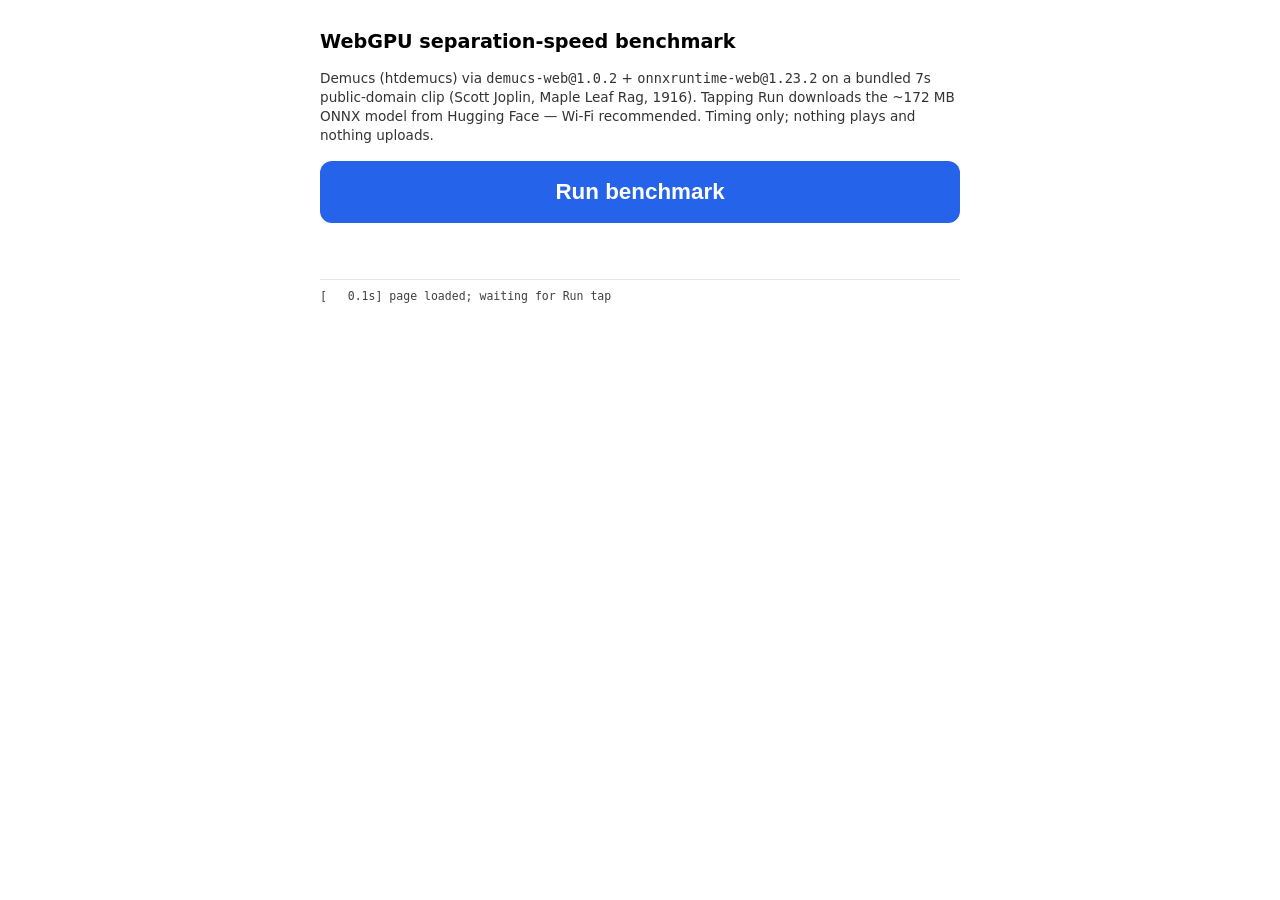
<file: bench/index.html>
<!DOCTYPE html>
<html lang="en">
<head>
<meta charset="utf-8">
<meta name="viewport" content="width=device-width, initial-scale=1">
<title>WebGPU separation-speed benchmark</title>
<style>
  :root { color-scheme: light dark; }
  body {
    font-family: -apple-system, system-ui, sans-serif;
    max-width: 640px; margin: 0 auto; padding: 16px;
    line-height: 1.4;
  }
  h1 { font-size: 1.2rem; }
  #run {
    display: block; width: 100%; padding: 18px; margin: 16px 0;
    font-size: 1.4rem; font-weight: 700; border-radius: 12px;
    border: none; background: #2563eb; color: #fff;
  }
  #run:disabled { background: #9ca3af; }
  #status { font-size: 1.05rem; min-height: 1.4em; font-weight: 600; }
  #provider {
    display: none; margin: 16px 0; padding: 14px; border-radius: 12px;
    font-size: 1.9rem; font-weight: 800; text-align: center; color: #fff;
  }
  #provider.webgpu { background: #16a34a; }
  #provider.wasm { background: #d97706; }
  #rtf-line { font-size: 1.15rem; font-weight: 700; margin: 10px 0; }
  table { width: 100%; border-collapse: collapse; margin: 8px 0; }
  td { padding: 7px 4px; border-bottom: 1px solid #8884; }
  td.num { text-align: right; font-variant-numeric: tabular-nums;
           font-size: 1.5rem; font-weight: 700; white-space: nowrap; }
  #errors {
    display: none; margin: 16px 0; padding: 12px; border-radius: 8px;
    background: #fef2f2; color: #991b1b; border: 2px solid #dc2626;
  }
  #errors h2 { margin: 0 0 6px; font-size: 1rem; }
  #errors pre { white-space: pre-wrap; word-break: break-word;
                font-size: 0.8rem; margin: 6px 0; }
  #log {
    white-space: pre-wrap; word-break: break-word; font-family: ui-monospace, monospace;
    font-size: 0.72rem; opacity: 0.75; margin-top: 16px;
    max-height: 14em; overflow-y: auto; border-top: 1px solid #8884; padding-top: 8px;
  }
  .note { font-size: 0.85rem; opacity: 0.8; }
</style>
</head>
<body>
<h1>WebGPU separation-speed benchmark</h1>
<p class="note">
  Demucs (htdemucs) via <code>demucs-web@1.0.2</code> +
  <code>onnxruntime-web@1.23.2</code> on a bundled 7s public-domain clip
  (Scott Joplin, Maple Leaf Rag, 1916). Tapping Run downloads the
  ~172&nbsp;MB ONNX model from Hugging Face — Wi-Fi recommended.
  Timing only; nothing plays and nothing uploads.
</p>

<button id="run">Run benchmark</button>
<div id="status"></div>

<div id="provider"></div>
<div id="results" style="display:none">
  <div id="rtf-line"></div>
  <table>
    <tr><td>Real-time factor (compute ÷ clip)</td><td class="num" id="r-rtf"></td></tr>
    <tr><td>Separation compute time</td><td class="num" id="r-compute"></td></tr>
    <tr><td>Clip duration</td><td class="num" id="r-clip"></td></tr>
    <tr><td>Model load time (download + init)</td><td class="num" id="r-load"></td></tr>
    <tr><td>&nbsp;&nbsp;… model download</td><td class="num" id="r-download"></td></tr>
    <tr><td>&nbsp;&nbsp;… session init</td><td class="num" id="r-init"></td></tr>
  </table>
  <p class="note" id="gpu-info"></p>
  <p class="note" id="env-info"></p>
</div>

<div id="errors"><h2>Errors</h2><div id="error-list"></div></div>
<div id="log"></div>

<script type="module" src="bench.js"></script>
<noscript>This benchmark requires JavaScript.</noscript>
</body>
</html>
</file>
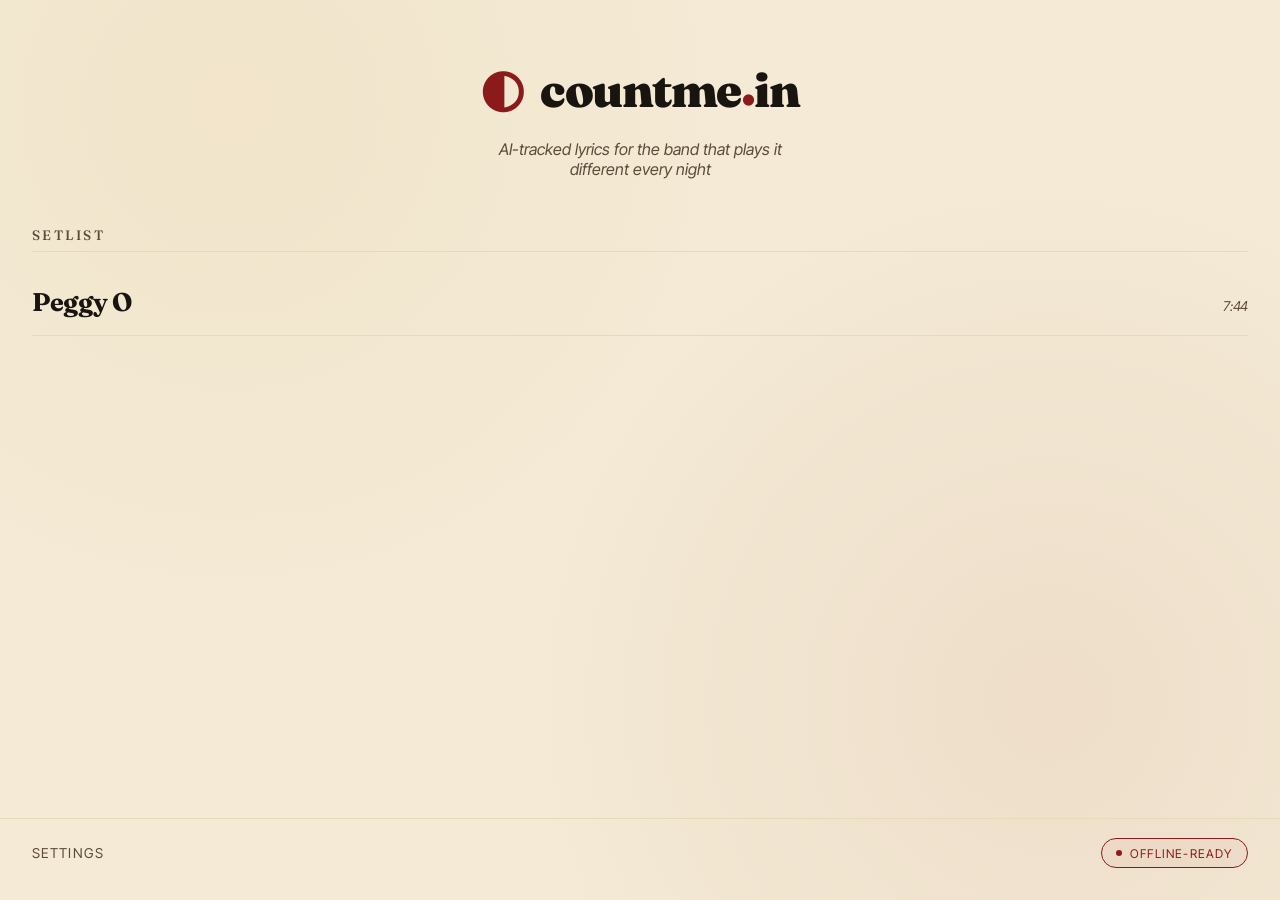
<file: web/index.html>
<!DOCTYPE html>
<html lang="en">
<head>
  <meta charset="UTF-8" />
  <meta name="viewport" content="width=device-width, initial-scale=1.0, viewport-fit=cover, user-scalable=no" />
  <meta name="theme-color" content="#0a0a0a" />
  <meta name="apple-mobile-web-app-capable" content="yes" />
  <meta name="mobile-web-app-capable" content="yes" />
  <meta name="apple-mobile-web-app-status-bar-style" content="black-translucent" />
  <meta name="apple-mobile-web-app-title" content="countme.in" />
  <link rel="manifest" href="manifest.json" />
  <link rel="apple-touch-icon" href="icons/icon-192.png" />
  <link rel="preconnect" href="https://fonts.googleapis.com">
  <link rel="preconnect" href="https://fonts.gstatic.com" crossorigin>
  <link rel="stylesheet" href="css/style.css" />
  <title>countme.in</title>
</head>
<body>
  <!-- HOME SCREEN: pick a song -->
  <section id="screen-home" class="screen active">
    <header class="home-header">
      <h1 class="logo">
        <span class="logo-mark">◐</span>
        <span class="logo-text">countme<span class="logo-dot">.</span>in</span>
      </h1>
      <p class="tagline">AI-tracked lyrics for the band that plays it different every night</p>
    </header>

    <main class="home-main">
      <h2 class="section-label">Setlist</h2>
      <ul id="song-list" class="song-list">
        <li class="song-list-loading">loading songs…</li>
      </ul>
    </main>

    <footer class="home-footer">
      <button id="btn-settings" class="text-button">settings</button>
      <span class="status-pill" id="status-pill">offline-ready</span>
    </footer>
  </section>

  <!-- PROMPTER SCREEN: the actual on-stage view -->
  <section id="screen-prompter" class="screen">
    <!-- The main lyric scroll area -->
    <div id="lyric-viewport" class="lyric-viewport">
      <div id="lyric-stack" class="lyric-stack">
        <!-- Lines injected here -->
      </div>
    </div>

    <!-- Top edge: tap to reveal controls -->
    <div id="control-reveal-zone" class="control-reveal-zone" aria-label="Tap to show controls"></div>

    <!-- Slide-down control panel -->
    <div id="control-panel" class="control-panel" aria-hidden="true">
      <div class="control-row">
        <button id="btn-back" class="ctrl-btn" aria-label="Back to song list">←</button>
        <div class="song-info">
          <span id="current-song-title">—</span>
          <span id="tracking-status" class="tracking-status">idle</span>
        </div>
        <button id="btn-mic" class="ctrl-btn ctrl-btn-primary" aria-label="Start tracking">●</button>
      </div>
      <div class="control-row control-row-secondary">
        <button id="btn-lost" class="ctrl-btn ctrl-btn-emergency">I'm lost</button>
      </div>
    </div>

    <!-- EMERGENCY OVERLAY: list of all lines to tap-to-resync -->
    <div id="emergency-overlay" class="emergency-overlay" aria-hidden="true">
      <div class="emergency-header">
        <h2>Tap the line you're on</h2>
        <button id="btn-emergency-close" class="text-button">cancel</button>
      </div>
      <ul id="emergency-line-list" class="emergency-line-list">
        <!-- Lines injected here -->
      </ul>
    </div>
  </section>

  <!-- SETTINGS SCREEN -->
  <section id="screen-settings" class="screen">
    <header class="settings-header">
      <button id="btn-settings-back" class="text-button">← back</button>
      <h2>Settings</h2>
    </header>
    <main class="settings-main">
      <div class="setting-row">
        <label for="font-size-slider">Font size</label>
        <input type="range" id="font-size-slider" min="32" max="120" value="64" />
        <span id="font-size-value">64px</span>
      </div>
      <div class="setting-row">
        <label for="lookahead-slider">Lookahead (next-line preview lines)</label>
        <input type="range" id="lookahead-slider" min="0" max="4" value="2" />
        <span id="lookahead-value">2</span>
      </div>
      <div class="setting-row setting-row-info">
        <span class="info-label">Model</span>
        <span class="info-value" id="model-status">not loaded</span>
      </div>
      <div class="setting-row setting-row-info">
        <span class="info-label">Cache</span>
        <span class="info-value" id="cache-status">checking…</span>
      </div>
    </main>
  </section>

  <script type="module" src="js/app.js"></script>
</body>
</html>
</file>
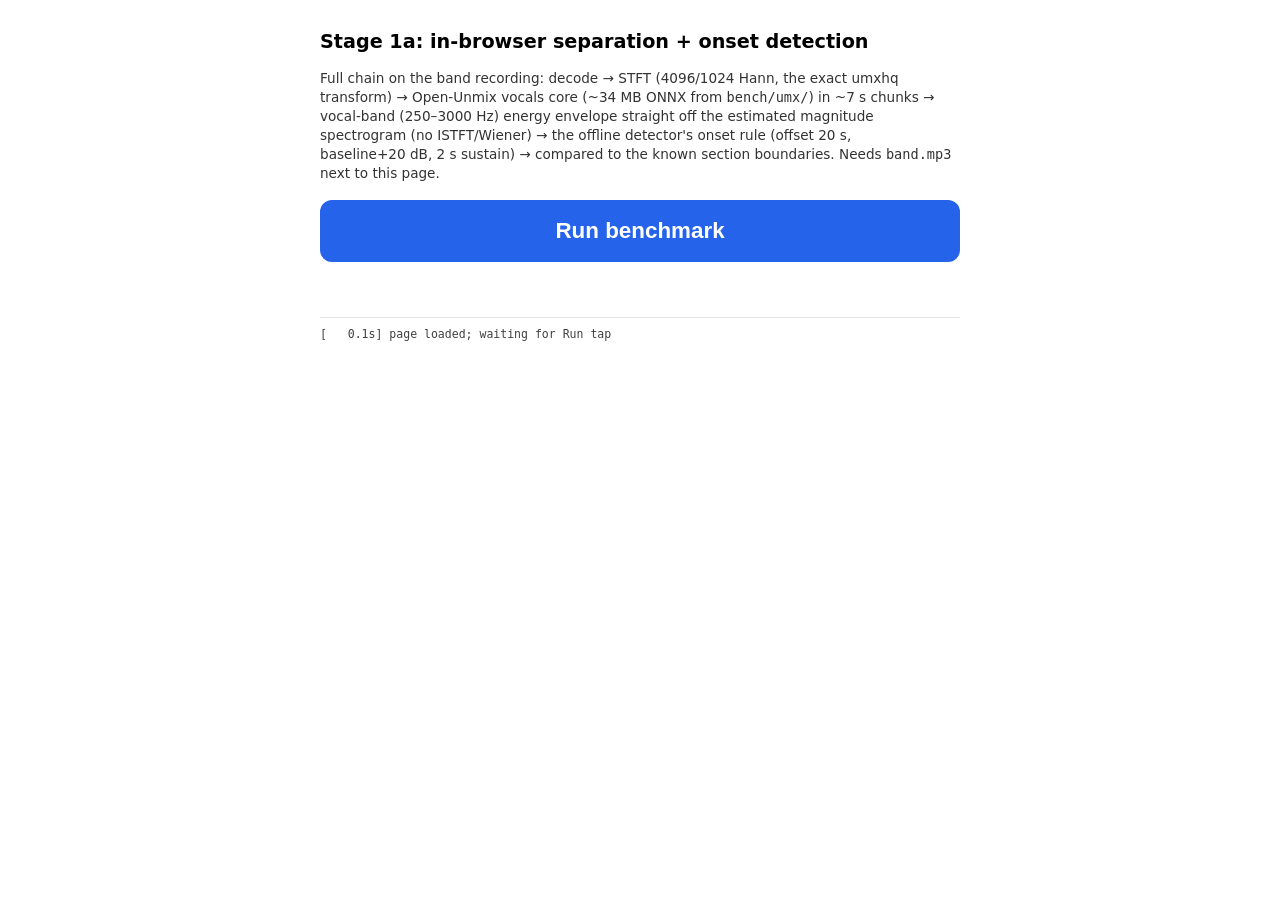
<file: bench/detect/index.html>
<!DOCTYPE html>
<html lang="en">
<head>
<meta charset="utf-8">
<meta name="viewport" content="width=device-width, initial-scale=1">
<title>Stage 1a: in-browser separation + onset detection</title>
<style>
  :root { color-scheme: light dark; }
  body {
    font-family: -apple-system, system-ui, sans-serif;
    max-width: 640px; margin: 0 auto; padding: 16px;
    line-height: 1.4;
  }
  h1 { font-size: 1.2rem; }
  #run {
    display: block; width: 100%; padding: 18px; margin: 16px 0;
    font-size: 1.4rem; font-weight: 700; border-radius: 12px;
    border: none; background: #2563eb; color: #fff;
  }
  #run:disabled { background: #9ca3af; }
  #status { font-size: 1.05rem; min-height: 1.4em; font-weight: 600; }
  #provider {
    display: none; margin: 16px 0; padding: 10px; border-radius: 12px;
    font-size: 1.4rem; font-weight: 800; text-align: center; color: #fff;
  }
  #provider.webgpu { background: #16a34a; }
  #provider.wasm { background: #d97706; }
  #verdict { font-size: 1.1rem; font-weight: 700; margin: 12px 0; white-space: pre-line; }
  table { width: 100%; border-collapse: collapse; margin: 8px 0; }
  th, td { padding: 6px 4px; border-bottom: 1px solid #8884; text-align: left; }
  td.num, th.num { text-align: right; font-variant-numeric: tabular-nums; white-space: nowrap; }
  #numbers td.num { font-size: 1.3rem; font-weight: 700; }
  tr.anchor td { font-weight: 800; }
  canvas { width: 100%; height: 230px; border: 1px solid #8884; border-radius: 8px;
           margin: 10px 0; display: block; }
  #errors {
    display: none; margin: 16px 0; padding: 12px; border-radius: 8px;
    background: #fef2f2; color: #991b1b; border: 2px solid #dc2626;
  }
  #errors h2 { margin: 0 0 6px; font-size: 1rem; }
  #errors pre { white-space: pre-wrap; word-break: break-word;
                font-size: 0.8rem; margin: 6px 0; }
  #log {
    white-space: pre-wrap; word-break: break-word; font-family: ui-monospace, monospace;
    font-size: 0.72rem; opacity: 0.75; margin-top: 16px;
    max-height: 14em; overflow-y: auto; border-top: 1px solid #8884; padding-top: 8px;
  }
  .note { font-size: 0.85rem; opacity: 0.8; }
</style>
</head>
<body>
<h1>Stage 1a: in-browser separation + onset detection</h1>
<p class="note">
  Full chain on the band recording: decode → STFT (4096/1024 Hann, the
  exact umxhq transform) → Open-Unmix vocals core (~34&nbsp;MB ONNX from
  <code>bench/umx/</code>) in ~7&nbsp;s chunks → vocal-band
  (250–3000&nbsp;Hz) energy envelope straight off the estimated magnitude
  spectrogram (no ISTFT/Wiener) → the offline detector's onset rule
  (offset 20&nbsp;s, baseline+20&nbsp;dB, 2&nbsp;s sustain) → compared to
  the known section boundaries. Needs <code>band.mp3</code> next to this
  page.
</p>

<button id="run">Run benchmark</button>
<div id="status"></div>

<div id="provider"></div>
<div id="results" style="display:none">
  <div id="verdict"></div>
  <canvas id="plot" width="640" height="230"></canvas>
  <table id="numbers">
    <tr><td>Audio duration</td><td class="num" id="r-dur"></td></tr>
    <tr><td>Total processing time</td><td class="num" id="r-total"></td></tr>
    <tr><td>Processing real-time factor</td><td class="num" id="r-rtf"></td></tr>
    <tr><td>&nbsp;&nbsp;… decode</td><td class="num" id="r-decode"></td></tr>
    <tr><td>&nbsp;&nbsp;… STFT (JS)</td><td class="num" id="r-stft"></td></tr>
    <tr><td>&nbsp;&nbsp;… model inference</td><td class="num" id="r-infer"></td></tr>
    <tr><td>&nbsp;&nbsp;… envelope + detection</td><td class="num" id="r-detect"></td></tr>
    <tr><td>Detected onsets</td><td class="num" id="r-onsets"></td></tr>
    <tr><td>Baseline / threshold (band dB)</td><td class="num" id="r-thresh"></td></tr>
  </table>

  <h2 style="font-size:1.05rem">Onsets vs ground truth</h2>
  <table id="gt-table">
    <tr><th>section</th><th class="num">gt start</th>
        <th class="num">nearest onset</th><th class="num">error</th></tr>
  </table>
  <p class="note" id="env-info"></p>
</div>

<div id="errors"><h2>Errors</h2><div id="error-list"></div></div>
<div id="log"></div>

<script type="module" src="detect.js"></script>
<noscript>This benchmark requires JavaScript.</noscript>
</body>
</html>
</file>
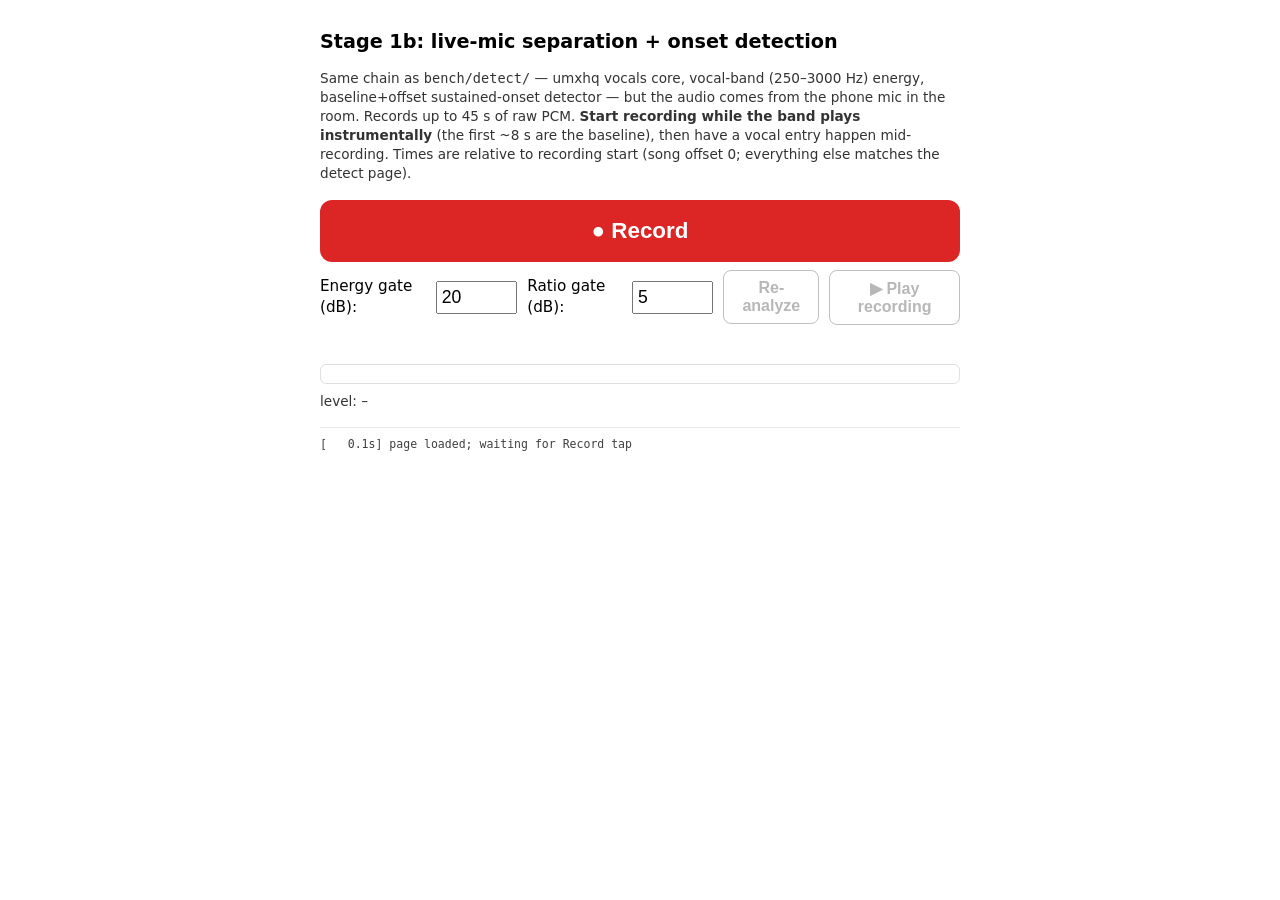
<file: bench/mic/index.html>
<!DOCTYPE html>
<html lang="en">
<head>
<meta charset="utf-8">
<meta name="viewport" content="width=device-width, initial-scale=1">
<title>Stage 1b: live-mic separation + onset detection</title>
<style>
  :root { color-scheme: light dark; }
  body {
    font-family: -apple-system, system-ui, sans-serif;
    max-width: 640px; margin: 0 auto; padding: 16px;
    line-height: 1.4;
  }
  h1 { font-size: 1.2rem; }
  #record {
    display: block; width: 100%; padding: 18px; margin: 16px 0 8px;
    font-size: 1.4rem; font-weight: 700; border-radius: 12px;
    border: none; background: #dc2626; color: #fff;
  }
  #record.recording { background: #111827; }
  #record:disabled { background: #9ca3af; }
  .controls { display: flex; gap: 10px; align-items: center; margin: 8px 0; }
  .controls label { font-size: 0.95rem; }
  .controls input { width: 5em; font-size: 1.1rem; padding: 4px; }
  #reanalyze, #play {
    padding: 8px 14px; font-size: 1rem; font-weight: 600;
    border-radius: 8px; border: 1px solid #8888; background: transparent;
  }
  #status { font-size: 1.05rem; min-height: 1.4em; font-weight: 600; }
  #meter-wrap { height: 18px; border: 1px solid #8884; border-radius: 6px;
                margin: 8px 0; overflow: hidden; }
  #meter { height: 100%; width: 0%; background: #16a34a; transition: width 60ms linear; }
  #meter.hot { background: #dc2626; }
  #meter-db { font-size: 0.85rem; opacity: 0.8; font-variant-numeric: tabular-nums; }
  #provider {
    display: none; margin: 14px 0; padding: 10px; border-radius: 12px;
    font-size: 1.4rem; font-weight: 800; text-align: center; color: #fff;
  }
  #provider.webgpu { background: #16a34a; }
  #provider.wasm { background: #d97706; }
  table { width: 100%; border-collapse: collapse; margin: 8px 0; }
  th, td { padding: 6px 4px; border-bottom: 1px solid #8884; text-align: left; }
  td.num { text-align: right; font-variant-numeric: tabular-nums; white-space: nowrap;
           font-size: 1.15rem; font-weight: 700; }
  #mic-settings td.warn { color: #dc2626; font-weight: 800; }
  canvas { width: 100%; height: 240px; border: 1px solid #8884; border-radius: 8px;
           margin: 10px 0; display: block; }
  #errors {
    display: none; margin: 16px 0; padding: 12px; border-radius: 8px;
    background: #fef2f2; color: #991b1b; border: 2px solid #dc2626;
  }
  #errors h2 { margin: 0 0 6px; font-size: 1rem; }
  #errors pre { white-space: pre-wrap; word-break: break-word;
                font-size: 0.8rem; margin: 6px 0; }
  #log {
    white-space: pre-wrap; word-break: break-word; font-family: ui-monospace, monospace;
    font-size: 0.72rem; opacity: 0.75; margin-top: 16px;
    max-height: 14em; overflow-y: auto; border-top: 1px solid #8884; padding-top: 8px;
  }
  .note { font-size: 0.85rem; opacity: 0.8; }
</style>
</head>
<body>
<h1>Stage 1b: live-mic separation + onset detection</h1>
<p class="note">
  Same chain as <code>bench/detect/</code> — umxhq vocals core, vocal-band
  (250–3000&nbsp;Hz) energy, baseline+offset sustained-onset detector —
  but the audio comes from the phone mic in the room. Records up to
  45&nbsp;s of raw PCM. <b>Start recording while the band plays
  instrumentally</b> (the first ~8&nbsp;s are the baseline), then have a
  vocal entry happen mid-recording. Times are relative to recording start
  (song offset 0; everything else matches the detect page).
</p>

<button id="record">● Record</button>
<div class="controls">
  <label for="offset-db">Energy gate (dB):</label>
  <input id="offset-db" type="number" value="20" step="1" min="3" max="60">
  <label for="ratio-db">Ratio gate (dB):</label>
  <input id="ratio-db" type="number" value="5" step="1" min="1" max="30">
  <button id="reanalyze" disabled>Re-analyze</button>
  <button id="play" disabled>▶ Play recording</button>
</div>
<div id="status"></div>
<div id="meter-wrap"><div id="meter"></div></div>
<div id="meter-db">level: –</div>

<table id="mic-settings" style="display:none">
  <tr><th colspan="2">Actual mic track settings (getSettings) — iOS may ignore the "off" requests</th></tr>
  <tr><td>echoCancellation</td><td class="num" id="s-ec"></td></tr>
  <tr><td>noiseSuppression</td><td class="num" id="s-ns"></td></tr>
  <tr><td>autoGainControl</td><td class="num" id="s-agc"></td></tr>
  <tr><td>sampleRate</td><td class="num" id="s-sr"></td></tr>
  <tr><td>channelCount</td><td class="num" id="s-ch"></td></tr>
</table>

<div id="provider"></div>
<div id="results" style="display:none">
  <canvas id="plot" width="640" height="240"></canvas>
  <table>
    <tr><td>Recording duration</td><td class="num" id="r-dur"></td></tr>
    <tr><td>Detected onsets</td><td class="num" id="r-onsets"></td></tr>
    <tr><td>Baseline / threshold (band dB)</td><td class="num" id="r-thresh"></td></tr>
    <tr><td>Processing time (STFT + inference + detect)</td><td class="num" id="r-total"></td></tr>
    <tr><td>Processing real-time factor</td><td class="num" id="r-rtf"></td></tr>
  </table>
  <p class="note" id="env-info"></p>
</div>

<div id="errors"><h2>Errors</h2><div id="error-list"></div></div>
<div id="log"></div>

<script type="module" src="mic.js"></script>
<noscript>This benchmark requires JavaScript.</noscript>
</body>
</html>
</file>
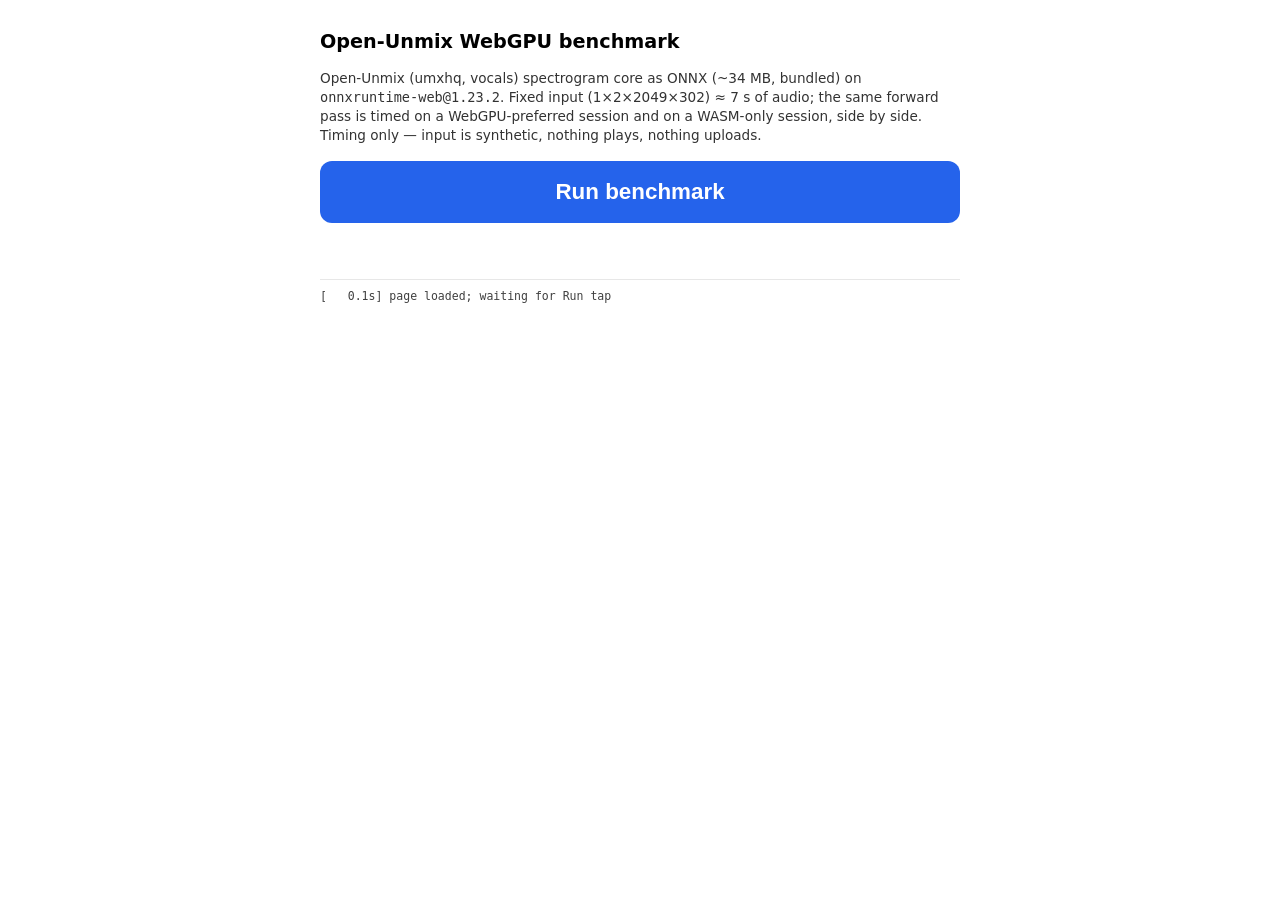
<file: bench/umx/index.html>
<!DOCTYPE html>
<html lang="en">
<head>
<meta charset="utf-8">
<meta name="viewport" content="width=device-width, initial-scale=1">
<title>Open-Unmix WebGPU benchmark</title>
<style>
  :root { color-scheme: light dark; }
  body {
    font-family: -apple-system, system-ui, sans-serif;
    max-width: 640px; margin: 0 auto; padding: 16px;
    line-height: 1.4;
  }
  h1 { font-size: 1.2rem; }
  #run {
    display: block; width: 100%; padding: 18px; margin: 16px 0;
    font-size: 1.4rem; font-weight: 700; border-radius: 12px;
    border: none; background: #2563eb; color: #fff;
  }
  #run:disabled { background: #9ca3af; }
  #status { font-size: 1.05rem; min-height: 1.4em; font-weight: 600; }
  #verdict { font-size: 1.15rem; font-weight: 700; margin: 14px 0; }
  table { width: 100%; border-collapse: collapse; margin: 8px 0; }
  th, td { padding: 7px 4px; border-bottom: 1px solid #8884; text-align: left; }
  th.col { font-size: 0.95rem; }
  td.num { text-align: right; font-variant-numeric: tabular-nums;
           font-size: 1.35rem; font-weight: 700; white-space: nowrap; }
  td.prov { text-align: right; }
  .badge {
    display: inline-block; padding: 4px 10px; border-radius: 8px;
    font-size: 1.1rem; font-weight: 800; color: #fff;
  }
  .badge.webgpu { background: #16a34a; }
  .badge.wasm { background: #d97706; }
  #errors {
    display: none; margin: 16px 0; padding: 12px; border-radius: 8px;
    background: #fef2f2; color: #991b1b; border: 2px solid #dc2626;
  }
  #errors h2 { margin: 0 0 6px; font-size: 1rem; }
  #errors pre { white-space: pre-wrap; word-break: break-word;
                font-size: 0.8rem; margin: 6px 0; }
  #log {
    white-space: pre-wrap; word-break: break-word; font-family: ui-monospace, monospace;
    font-size: 0.72rem; opacity: 0.75; margin-top: 16px;
    max-height: 14em; overflow-y: auto; border-top: 1px solid #8884; padding-top: 8px;
  }
  .note { font-size: 0.85rem; opacity: 0.8; }
</style>
</head>
<body>
<h1>Open-Unmix WebGPU benchmark</h1>
<p class="note">
  Open-Unmix (umxhq, vocals) spectrogram core as ONNX (~34&nbsp;MB,
  bundled) on <code>onnxruntime-web@1.23.2</code>. Fixed input
  (1×2×2049×302) ≈ 7&nbsp;s of audio; the same forward pass is timed on
  a WebGPU-preferred session and on a WASM-only session, side by side.
  Timing only — input is synthetic, nothing plays, nothing uploads.
</p>

<button id="run">Run benchmark</button>
<div id="status"></div>

<div id="results" style="display:none">
  <div id="verdict"></div>
  <table>
    <tr><th></th><th class="col">WebGPU-preferred</th><th class="col">WASM-only</th></tr>
    <tr><td>Provider that ran</td>
        <td class="prov"><span class="badge" id="a-prov"></span></td>
        <td class="prov"><span class="badge" id="b-prov"></span></td></tr>
    <tr><td>Model load time</td>
        <td class="num" id="a-load"></td><td class="num" id="b-load"></td></tr>
    <tr><td>Compute, 1st run (cold)</td>
        <td class="num" id="a-cold"></td><td class="num" id="b-cold"></td></tr>
    <tr><td>Compute, 2nd run (warm)</td>
        <td class="num" id="a-warm"></td><td class="num" id="b-warm"></td></tr>
    <tr><td>Real-time factor (warm ÷ 6.99 s)</td>
        <td class="num" id="a-rtf"></td><td class="num" id="b-rtf"></td></tr>
  </table>
  <p class="note" id="gpu-info"></p>
  <p class="note" id="env-info"></p>
</div>

<div id="errors"><h2>Errors</h2><div id="error-list"></div></div>
<div id="log"></div>

<script type="module" src="bench.js"></script>
<noscript>This benchmark requires JavaScript.</noscript>
</body>
</html>
</file>
<file: web/css/style.css>
/* ============================================================
 * countme.in — stylesheet
 * ----------------------------------------------------------
 * Aesthetic notes:
 *   - On-stage prompter view is austere: near-black background,
 *     huge legible type, minimal chrome. Legibility at distance
 *     wins over everything.
 *   - Home / settings screens lean warmer — cream paper, deep
 *     burgundy accents, a touch of 70s concert poster.
 *   - Two typefaces only: a characterful display (Fraunces) for
 *     branding, and a workhorse for body / lyrics (Inter Tight).
 * ========================================================= */

@import url('https://fonts.googleapis.com/css2?family=Fraunces:opsz,wght@9..144,500;9..144,700;9..144,900&family=Inter+Tight:wght@400;500;600;800&display=swap');

:root {
  /* Palette: warm "concert poster" tones for home / settings */
  --paper:        #f4ead5;
  --paper-deep:   #e8d9b8;
  --ink:          #1a1410;
  --ink-soft:     #5c4a3a;
  --burgundy:     #8b1a1a;
  --burgundy-deep:#5e0f0f;
  --gold:         #c89b3c;

  /* Palette: ascetic stage view */
  --stage-bg:     #0a0a0a;
  --stage-bg-2:   #141414;
  --stage-dim:    #3a3a3a;
  --stage-text:   #f0e6d0;
  --stage-active: #ffd866;     /* current line glow */
  --stage-next:   #f0e6d0;
  --stage-past:   #5a5346;

  /* Type scale */
  --type-display: 'Fraunces', 'Times New Roman', serif;
  --type-body:    'Inter Tight', system-ui, sans-serif;
  --lyric-size:   64px;   /* updated by settings slider */
}

* { box-sizing: border-box; }

html, body {
  margin: 0;
  padding: 0;
  height: 100%;
  background: var(--paper);
  color: var(--ink);
  font-family: var(--type-body);
  -webkit-font-smoothing: antialiased;
  overscroll-behavior: none;
  touch-action: manipulation;
}

body {
  /* Subtle paper texture via layered gradients — no image dependency */
  background:
    radial-gradient(circle at 18% 12%, rgba(200,155,60,0.07) 0%, transparent 38%),
    radial-gradient(circle at 82% 78%, rgba(139,26,26,0.06) 0%, transparent 42%),
    var(--paper);
}

.screen {
  display: none;
  width: 100%;
  height: 100vh;
  height: 100dvh;
}
.screen.active { display: flex; flex-direction: column; }

/* ---------- HOME SCREEN -------------------------------------------- */

.home-header {
  padding:
    max(4rem, env(safe-area-inset-top))
    max(2rem, env(safe-area-inset-right))
    2rem
    max(2rem, env(safe-area-inset-left));
  text-align: center;
}

.logo {
  display: inline-flex;
  align-items: center;
  gap: 1rem;
  font-family: var(--type-display);
  font-weight: 900;
  font-size: 3rem;
  line-height: 1;
  letter-spacing: -0.03em;
  margin: 0;
  color: var(--ink);
}
.logo-mark {
  font-size: 3.2rem;
  color: var(--burgundy);
  transform: translateY(-2px);
}
.logo-text { text-align: left; }
.logo-dot {
  color: var(--burgundy);
  display: inline-block;
  transform: translateY(-0.05em);
}

.tagline {
  margin: 1.5rem 0 0;
  font-style: italic;
  color: var(--ink-soft);
  font-size: 1rem;
  max-width: 32ch;
  margin-left: auto;
  margin-right: auto;
}

.home-main {
  flex: 1;
  padding:
    1rem
    max(2rem, env(safe-area-inset-right))
    2rem
    max(2rem, env(safe-area-inset-left));
  overflow-y: auto;
}

.section-label {
  font-family: var(--type-display);
  font-weight: 500;
  font-size: 0.85rem;
  text-transform: uppercase;
  letter-spacing: 0.18em;
  color: var(--ink-soft);
  border-bottom: 1px solid var(--paper-deep);
  padding-bottom: 0.5rem;
  margin: 0 0 1rem;
}

.song-list { list-style: none; padding: 0; margin: 0; }
.song-list li {
  padding: 1.1rem 0;
  border-bottom: 1px solid var(--paper-deep);
  font-family: var(--type-display);
  font-weight: 700;
  font-size: 1.6rem;
  letter-spacing: -0.01em;
  cursor: pointer;
  transition: color 0.18s, transform 0.18s;
  display: flex;
  justify-content: space-between;
  align-items: baseline;
}
.song-list li:hover, .song-list li:active { color: var(--burgundy); transform: translateX(4px); }
.song-list-meta {
  font-family: var(--type-body);
  font-weight: 400;
  font-size: 0.85rem;
  font-style: italic;
  color: var(--ink-soft);
}
.song-list-loading {
  color: var(--ink-soft);
  font-style: italic;
  font-size: 1rem;
  font-family: var(--type-body);
  font-weight: 400;
  border: none !important;
  cursor: default !important;
}
.song-list-loading:hover { color: var(--ink-soft) !important; transform: none !important; }

.home-footer {
  padding:
    1.2rem
    max(2rem, env(safe-area-inset-right))
    max(2rem, env(safe-area-inset-bottom))
    max(2rem, env(safe-area-inset-left));
  display: flex;
  justify-content: space-between;
  align-items: center;
  border-top: 1px solid var(--paper-deep);
}

.text-button {
  background: none;
  border: none;
  font-family: var(--type-body);
  font-size: 0.85rem;
  color: var(--ink-soft);
  letter-spacing: 0.1em;
  text-transform: uppercase;
  cursor: pointer;
  padding: 0.4rem 0;
}
.text-button:hover { color: var(--ink); }

.status-pill {
  display: inline-flex;
  align-items: center;
  gap: 0.5rem;
  font-size: 0.75rem;
  letter-spacing: 0.1em;
  text-transform: uppercase;
  color: var(--burgundy);
  padding: 0.4rem 0.9rem;
  border: 1px solid var(--burgundy);
  border-radius: 999px;
  background: rgba(139, 26, 26, 0.04);
}
.status-pill::before {
  content: '';
  width: 6px; height: 6px;
  background: var(--burgundy);
  border-radius: 50%;
  display: inline-block;
}

/* ---------- PROMPTER (stage) SCREEN -------------------------------- */

#screen-prompter {
  background: var(--stage-bg);
  color: var(--stage-text);
  position: relative;
  overflow: hidden;
}

.lyric-viewport {
  flex: 1;
  display: flex;
  align-items: flex-start;
  justify-content: center;
  padding: 50vh 3rem;
  overflow: hidden;
  position: relative;
}

.lyric-stack {
  width: 100%;
  max-width: 22ch;
  display: flex;
  flex-direction: column;
  align-items: center;
  gap: 0.6em;
  text-align: center;
  font-family: var(--type-body);
  font-weight: 500;
  font-size: var(--lyric-size);
  line-height: 1.18;
  letter-spacing: -0.01em;
  transition: transform 0.45s cubic-bezier(0.3, 0.7, 0.2, 1);
}

.lyric-line {
  width: 100%;
  transition: color 0.35s, opacity 0.35s, transform 0.35s;
}
.lyric-line[data-state="past"]    { color: var(--stage-past); opacity: 0.45; }
.lyric-line[data-state="next"]    { color: var(--stage-next); opacity: 0.7; font-weight: 500; }
.lyric-line[data-state="current"] {
  color: var(--stage-active);
  opacity: 1;
  font-weight: 600;
  text-shadow: 0 0 24px rgba(255, 216, 102, 0.18);
}
.lyric-line[data-state="far-future"] { color: var(--stage-dim); opacity: 0.25; }
.lyric-line[data-kind="section-marker"] {
  font-family: var(--type-display);
  font-style: italic;
  font-weight: 500;
  font-size: 0.4em;
  letter-spacing: 0.18em;
  text-transform: uppercase;
  color: var(--stage-dim);
  margin: 0.3em 0;
}

/* Tap-to-reveal zone */
.control-reveal-zone {
  position: absolute;
  top: 0; left: 0; right: 0;
  height: calc(8vh + env(safe-area-inset-top));
  z-index: 10;
}

.control-panel {
  position: absolute;
  top: 0; left: 0; right: 0;
  background: linear-gradient(to bottom, rgba(0,0,0,0.95), rgba(0,0,0,0.85) 70%, transparent);
  padding:
    max(1.2rem, env(safe-area-inset-top))
    max(1.5rem, env(safe-area-inset-right))
    2rem
    max(1.5rem, env(safe-area-inset-left));
  transform: translateY(-110%);
  transition: transform 0.3s ease;
  z-index: 20;
  display: flex;
  flex-direction: column;
  gap: 0.8rem;
}
.control-panel.visible { transform: translateY(0); }

.control-row {
  display: flex;
  align-items: center;
  justify-content: space-between;
  gap: 1rem;
}
.control-row-secondary {
  justify-content: center;
  padding-top: 0.5rem;
}

.song-info {
  flex: 1;
  text-align: center;
  display: flex;
  flex-direction: column;
  gap: 0.2rem;
}
#current-song-title {
  font-family: var(--type-display);
  font-weight: 700;
  font-size: 1.1rem;
  color: var(--stage-text);
  letter-spacing: -0.01em;
}
.tracking-status {
  font-size: 0.7rem;
  letter-spacing: 0.15em;
  text-transform: uppercase;
  color: var(--stage-dim);
}
.tracking-status[data-state="listening"] { color: var(--stage-active); }
.tracking-status[data-state="locked"]    { color: #6abd6a; }
.tracking-status[data-state="lost"]      { color: var(--burgundy); }

.ctrl-btn {
  background: rgba(255,255,255,0.08);
  border: 1px solid rgba(255,255,255,0.15);
  color: var(--stage-text);
  width: 3rem; height: 3rem;
  border-radius: 50%;
  font-size: 1.4rem;
  cursor: pointer;
  display: inline-flex;
  align-items: center;
  justify-content: center;
  font-family: var(--type-body);
  transition: background 0.15s;
}
.ctrl-btn:hover { background: rgba(255,255,255,0.16); }
.ctrl-btn-primary {
  background: var(--burgundy);
  border-color: var(--burgundy);
  color: var(--stage-text);
}
.ctrl-btn-primary.recording {
  background: var(--stage-active);
  border-color: var(--stage-active);
  color: var(--stage-bg);
  animation: pulse 1.6s ease-in-out infinite;
}
@keyframes pulse {
  0%, 100% { box-shadow: 0 0 0 0 rgba(255,216,102,0.5); }
  50%      { box-shadow: 0 0 0 12px rgba(255,216,102,0); }
}
.ctrl-btn-emergency {
  width: auto;
  height: auto;
  border-radius: 999px;
  padding: 0.55rem 1.4rem;
  font-size: 0.8rem;
  letter-spacing: 0.18em;
  text-transform: uppercase;
  border-color: var(--burgundy);
  color: var(--burgundy);
  background: transparent;
}
.ctrl-btn-emergency:hover {
  background: var(--burgundy);
  color: var(--stage-text);
}

/* Emergency overlay (line picker) */
.emergency-overlay {
  position: absolute;
  inset: 0;
  background: rgba(10,10,10,0.97);
  z-index: 30;
  display: flex;
  flex-direction: column;
  transform: translateY(100%);
  transition: transform 0.3s ease;
  padding:
    max(1.5rem, env(safe-area-inset-top))
    max(1.5rem, env(safe-area-inset-right))
    max(1.5rem, env(safe-area-inset-bottom))
    max(1.5rem, env(safe-area-inset-left));
}
.emergency-overlay.visible { transform: translateY(0); }
.emergency-header {
  display: flex;
  justify-content: space-between;
  align-items: center;
  padding-bottom: 1rem;
  border-bottom: 1px solid rgba(255,255,255,0.1);
}
.emergency-header h2 {
  font-family: var(--type-display);
  font-weight: 500;
  font-size: 1.2rem;
  margin: 0;
  color: var(--stage-text);
}
.emergency-header .text-button { color: var(--stage-dim); }
.emergency-line-list {
  list-style: none;
  margin: 0;
  padding: 1rem 0;
  overflow-y: auto;
  flex: 1;
}
.emergency-line-list li {
  padding: 1rem 0.5rem;
  border-bottom: 1px solid rgba(255,255,255,0.06);
  font-size: 1.2rem;
  color: var(--stage-text);
  cursor: pointer;
}
.emergency-line-list li[data-section-divider] {
  font-family: var(--type-display);
  font-style: italic;
  font-size: 0.8rem;
  color: var(--stage-dim);
  letter-spacing: 0.15em;
  text-transform: uppercase;
  border: none;
  padding: 1.2rem 0 0.3rem;
  cursor: default;
}
.emergency-line-list li:hover:not([data-section-divider]) {
  color: var(--stage-active);
}

/* ---------- SETTINGS ----------------------------------------------- */

.settings-header {
  padding:
    max(2rem, env(safe-area-inset-top))
    max(2rem, env(safe-area-inset-right))
    1rem
    max(2rem, env(safe-area-inset-left));
  display: flex;
  align-items: center;
  gap: 1rem;
  border-bottom: 1px solid var(--paper-deep);
}
.settings-header h2 {
  font-family: var(--type-display);
  font-weight: 700;
  font-size: 1.4rem;
  margin: 0;
}
.settings-main {
  padding:
    2rem
    max(2rem, env(safe-area-inset-right))
    max(2rem, env(safe-area-inset-bottom))
    max(2rem, env(safe-area-inset-left));
}
.setting-row {
  display: grid;
  grid-template-columns: 1fr auto;
  align-items: center;
  gap: 1rem;
  padding: 1rem 0;
  border-bottom: 1px solid var(--paper-deep);
}
.setting-row label { font-weight: 500; }
.setting-row input[type=range] { grid-column: 1 / -1; width: 100%; }
.setting-row-info { color: var(--ink-soft); font-style: italic; }
.info-value { font-family: var(--type-body); font-weight: 600; color: var(--ink); font-style: normal; }

/* ---------- Small screens ------------------------------------------ */

@media (max-width: 480px) {
  .home-header {
    padding:
      max(2.5rem, env(safe-area-inset-top))
      max(1.5rem, env(safe-area-inset-right))
      1.5rem
      max(1.5rem, env(safe-area-inset-left));
  }
  .home-main, .home-footer {
    padding-left: max(1.5rem, env(safe-area-inset-left));
    padding-right: max(1.5rem, env(safe-area-inset-right));
  }
  .logo { font-size: 2.4rem; }
  .song-list li { font-size: 1.4rem; }
}
</file>
